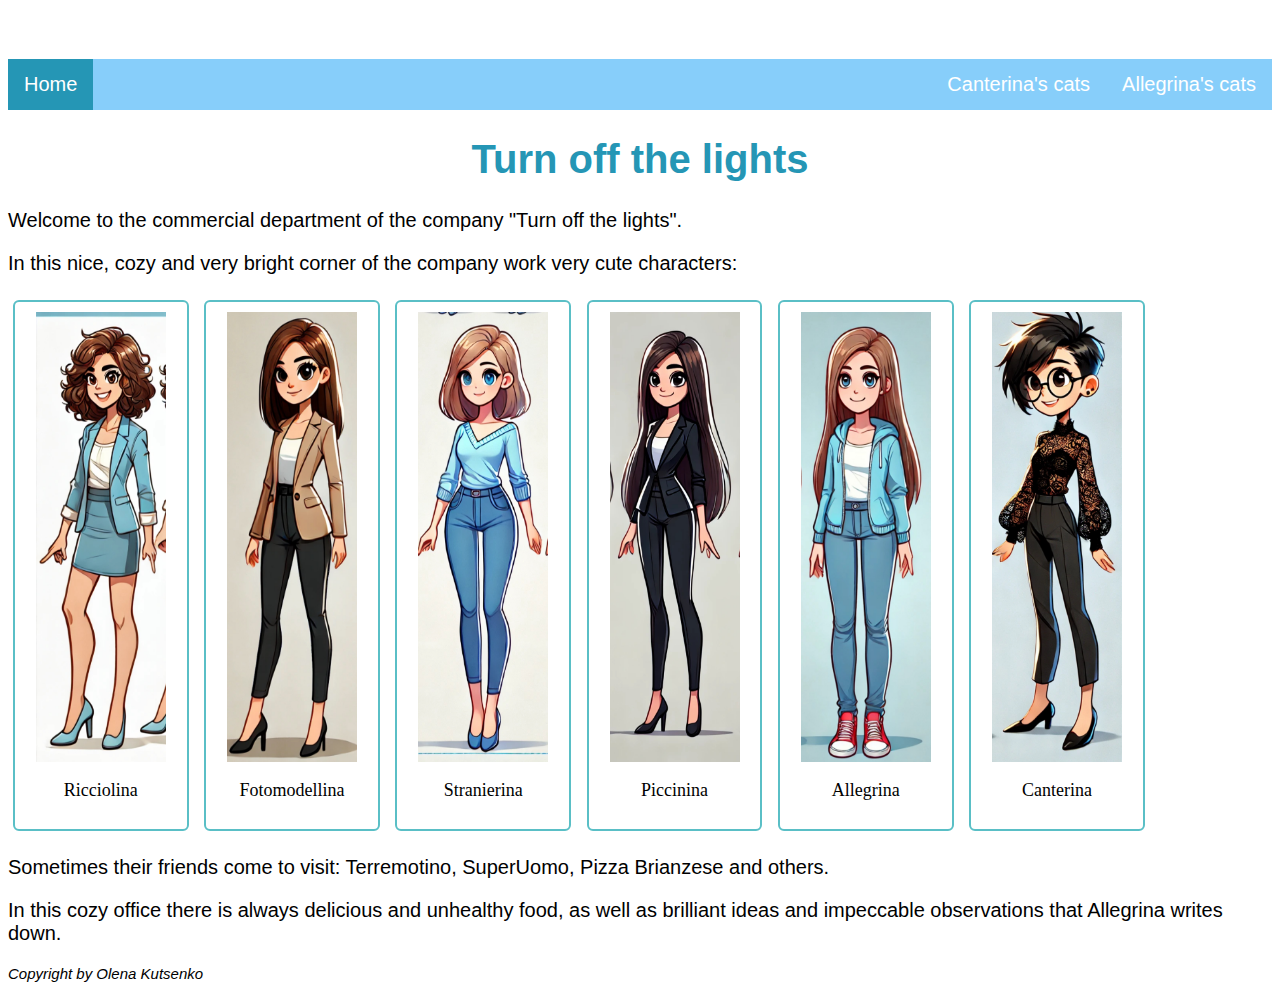
<file: index.html>
<!DOCTYPE html>
<html lang=en>

<head>
    <meta charset="utf-8">
    <meta name="viewport" content="width=device-width">
    <link rel="stylesheet" href="css/mystle.css">
    <title>Turn off the lights</title>
</head>

<body>
    <header>
        <a href="#MainContent"> Skip to Main Content </a>
        <nav>
        <ul>
<!--             <li><a href="OriCats.html">Fotomodellina's cats</a></li> -->
            <li><a href="EriCats.html">Allegrina's cats</a></li>
            <li><a href="FraCats.html">Canterina's cats</a></li>
            <li style="float:left"><a class="active" href="Index.html">Home</a></li>
        </ul>
        </nav>
    </header>
    <main id="MainContent">
        <h1>Turn off the lights</h1>
        <p>Welcome to the commercial department of the company "Turn off the lights".</p>
        <p>In this nice, cozy and very bright corner of the company work very сute characters:</p>
            <div>
                <img src="images/ale.jpg" alt="Ricciolina" width="200">
                <p>Ricciolina</p>
            </div>
            <div>
                <img src="images/ori.jpg" alt="Fotomodellina" width="200">
                <p>Fotomodellina</p>
            </div>
            <div>
                <img src="images/ele.jpg" alt="Stranierina" width="200">
                <p>Stranierina</p>
            </div>
            <div>
                <img src="images/fra2.jpg" alt="Piccinina" width="200">
                <p>Piccinina</p>
            </div>
            <div>
                <img src="images/eri.jpg" alt="Allegrina" width="200">
                <p>Allegrina</p>
            </div>
            <div>
                <img src="images/fra.jpg" alt="Canterina" width="200">
                <p>Canterina</p>
            </div>
        <p>Sometimes their friends come to visit: Terremotino, SuperUomo, Pizza Brianzese and others.</p>
        <p>In this cozy office there is always delicious and unhealthy food, as well as brilliant ideas and
                impeccable observations that Allegrina writes down.</p>
    </main>
</body>
<footer>
    <p> Copyright by Olena Kutsenko</p>
</footer>
</html>
</file>
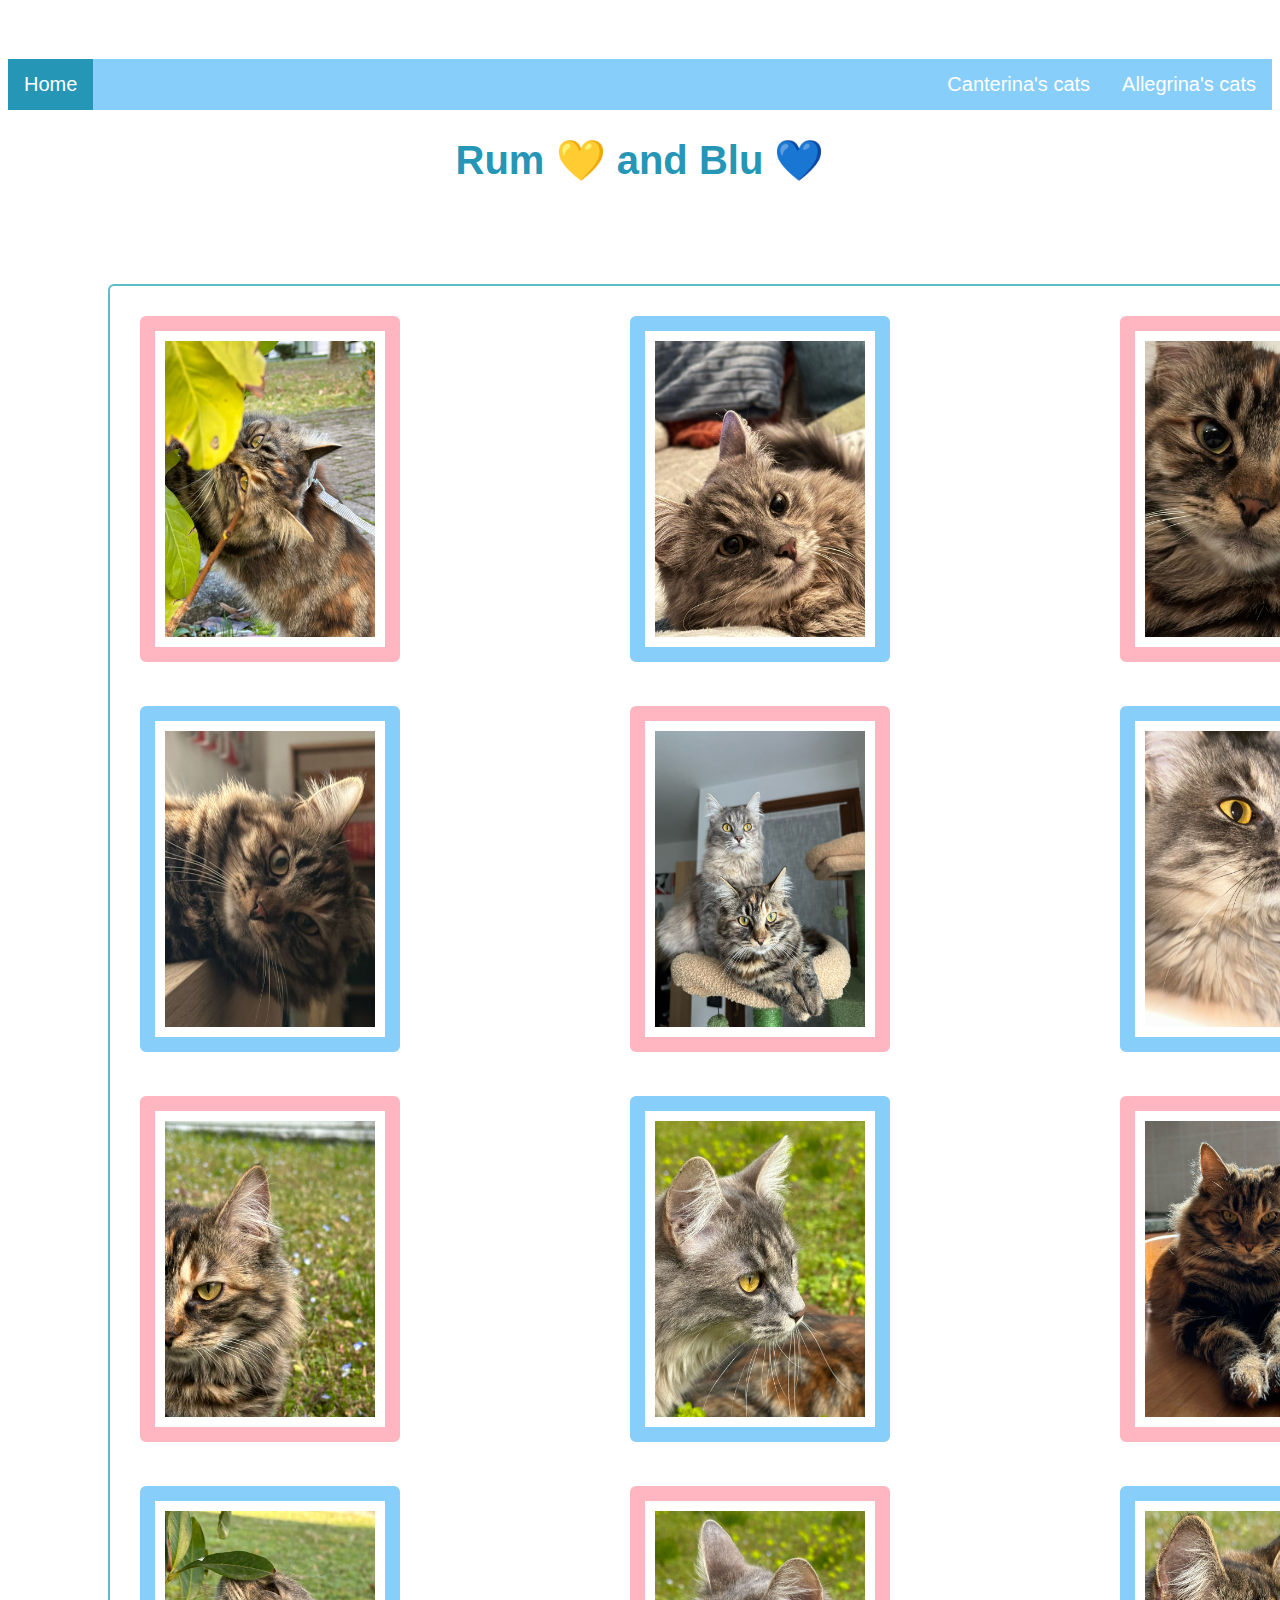
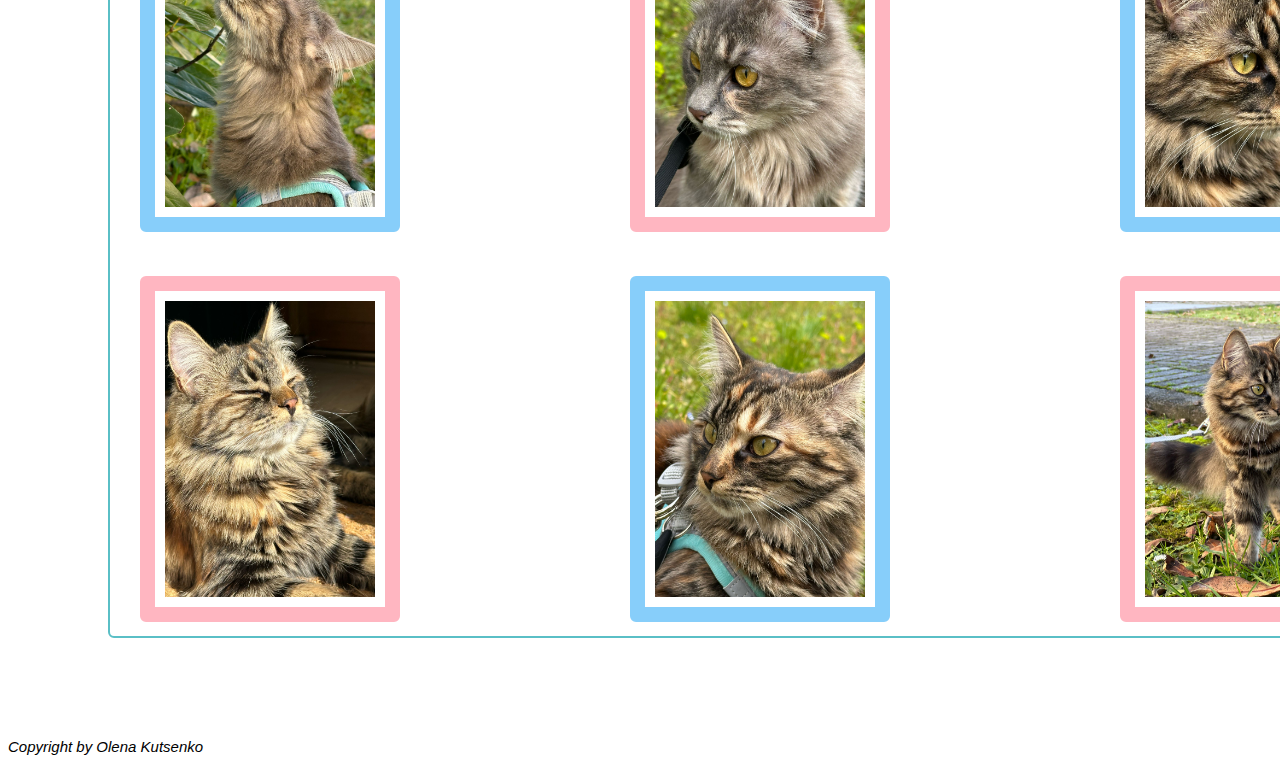
<file: EriCats.html>
<!DOCTYPE html>
<html lang="en">

<head>
    <meta charset="utf-8">
    <meta name="viewport" content="width=device-width">
    <link rel="stylesheet" href="css/mystle.css">
    <title>Turn off the lights</title>
</head>

<body>
    <header>
        <a href="index.html#MainContent"> Skip to Main Content </a>
        <nav>
            <ul>
<!--                 <li><a href="OriCats.html">Fotomodellina's cats</a></li> -->
                <li><a href="EriCats.html">Allegrina's cats</a></li>
                <li><a href="FraCats.html">Canterina's cats</a></li>
                <li style="float:left"><a class="active" href="Index.html">Home</a></li>
            </ul>
        </nav>
    </header>
    <main>
        <h1>Rum &#128155; and Blu &#128153;</h1>
        <main>
            <div class="container">
                <img src="images/e1.JPG" alt="cat1" width="100">
                <img src="images/e2.JPG" alt="cat2" width="100">
                <img src="images/e3.JPG" alt="cat3" width="100">
                <img src="images/e4.JPG" alt="cat4" width="100">
                <img src="images/e5.JPG" alt="cat5" width="100">
                <img src="images/e6.JPG" alt="cat6" width="100">
                <img src="images/e7.JPG" alt="cat7" width="100">
                <img src="images/e8.JPG" alt="cat8" width="100">
                <img src="images/e9.JPG" alt="cat9" width="100">
                <img src="images/e10.JPG" alt="cat10" width="100">
                <img src="images/e11.JPG" alt="cat11" width="100">
                <img src="images/e12.JPG" alt="cat12" width="100">
                <img src="images/e13.JPG" alt="cat13" width="100">
                <img src="images/e14.JPG" alt="cat14" width="100">
                <img src="images/e15.JPG" alt="cat15" width="100">
            </div>
        </main>
</body>
<footer>
    <p> Copyright by Olena Kutsenko</p>
</footer>
</html>
</file>
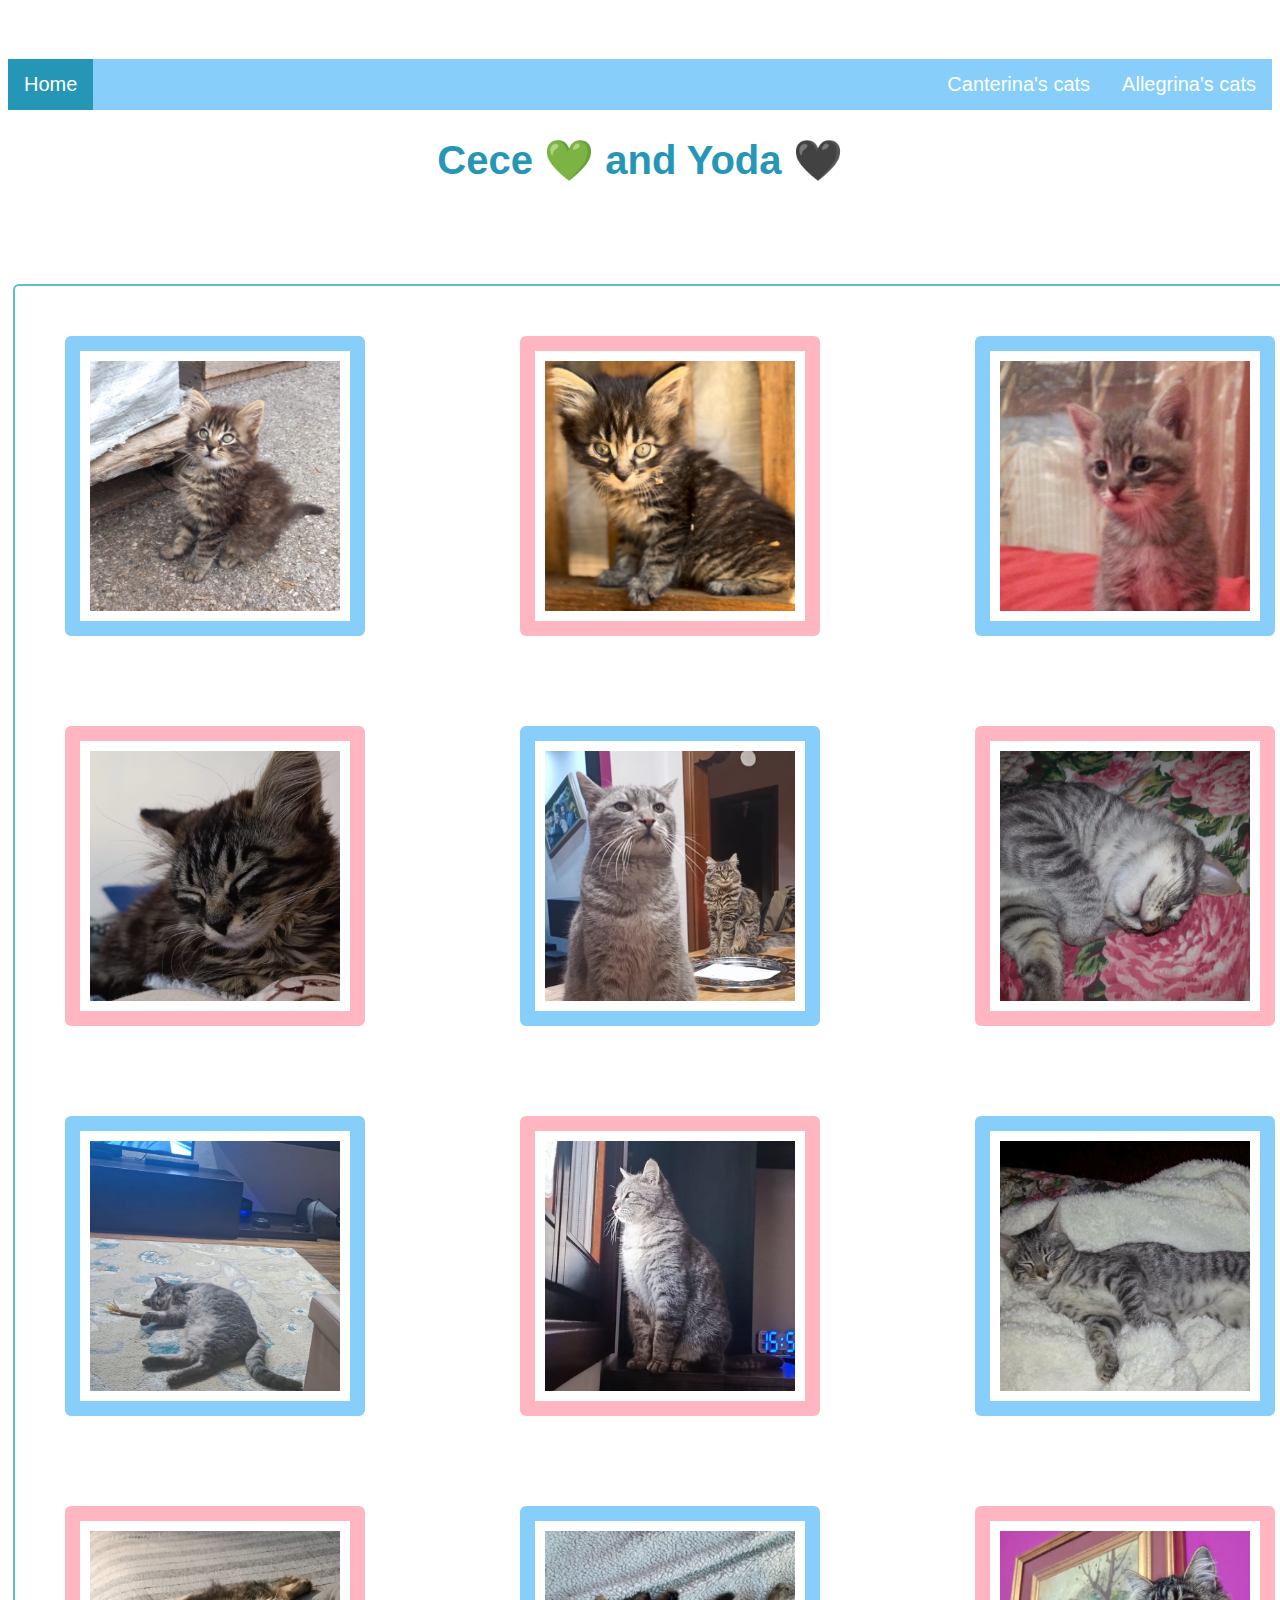
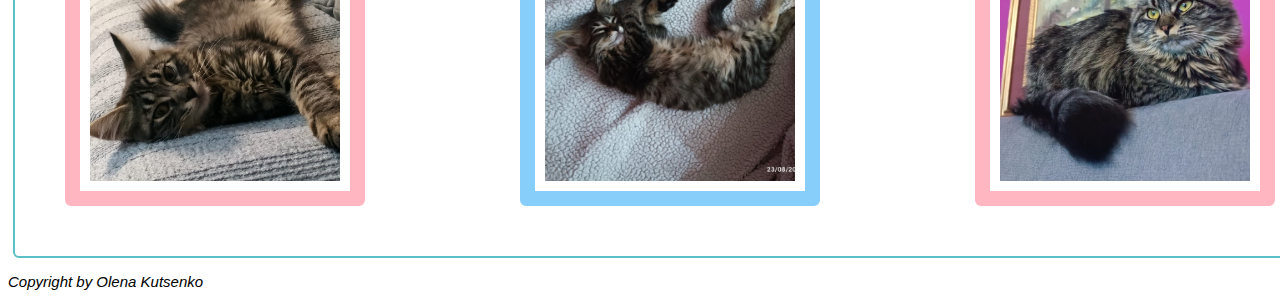
<file: FraCats.html>
<!DOCTYPE html>
<html lang="en">

<head>
    <meta charset="utf-8">
    <meta name="viewport" content="width=device-width">
    <link rel="stylesheet" href="css/mystle.css">
    <title>Turn off the lights</title>
</head>
<body>
    <header>
        <a href="index.html#MainContent"> Skip to Main Content </a>
        <nav>
            <ul>
<!--                 <li><a href="OriCats.html">Fotomodellina's cats</a></li> -->
                <li><a href="EriCats.html">Allegrina's cats</a></li>
                <li><a href="FraCats.html">Canterina's cats</a></li>
                <li style="float:left"><a class="active" href="Index.html">Home</a></li>
            </ul>
        </nav>
    </header>
    <main>
        <h1>Cece &#128154; and Yoda &#128420;</h1>
        <main>
            <div class="flex1">
                <img src="images/F1.JPG"
                    alt="small cat Yoda outside" width="100">
                <img src="images/f2.JPG" alt="small cat Yoda inside" width="100">
                <img src="images/f11.JPG"
                    alt="small cat Cece" width="100">
                <img src="images/f12.JPG" alt="Yoda is sleeping" width="100">
                <img src="images/f13.JPG" alt="Cece and Yoda" width="100">
                <img src="images/f6.JPG" alt="Cece is sleeping portrait"
                    width="100">
                <img src="images/f7.JPG" alt="Cece is sleeping portrait floor" width="100">
                <img src="images/f8.JPG"
                    alt="Cece is lookig outside from the window" width="100">
                <img src="images/f9.JPG" alt="Cece is sleaping white blancket" width="100">
                <img src="images/f4.JPG" alt="Yoda on the sofa"
                    width="100">
                <img src="images/f3.JPG" alt="Yoda white blancket" width="100">
                <img src="images/f5.JPG" alt="Yoda and art" width="100">
            </div>
        </main>
</body>
<footer>
    <p> Copyright by Olena Kutsenko</p>
</footer>
</html>
</file>
<file: css/mystle.css>
body {
    background-color: rgb(255, 255, 255);
    font-size: 20px;
    font-family: Verdana, Geneva, Tahoma, sans-serif
}

h1 {
    color: #2596b5;
    text-align: center;
}

p {
    font-family: Verdana, Geneva, Tahoma, sans-serif;
    font-size: 20px;
}

ul {
    list-style-type: none;
    margin: 0;
    padding: 0;
    overflow: hidden;
    background-color: lightskyblue;
}

a:hover {
    color: dimgrey;
}

li {
    float: right;
}

a {
    display: block;
    color: white;
    padding: 14px 16px;
    text-decoration: none;
}

/*li a:hover:not(.active) {
    background-color: #2596b5;
}*/

.active {
    background-color: #2596b5;
}
div {
    /*width: 24%;
    height: 300px;*/
    display: inline-block;
    width: 12%;
    margin: 5px;
    padding: 10px;
    text-align: center;
    font-size: 5px;
    border: 2px solid rgb(90, 191, 198);
    border-radius: 6px;
}
div img {
    width: 130px;
    height: 450px;
    display: block;
    margin: auto;
}

div p {
    font-family: verdana;
    font-size: 18px;
}

.container {
    display: grid;
    grid-template-columns: 30% 30% 30% ;
    width: 1400px;
    justify-content:space-between;
    row-gap: 20px;
    column-gap: 10px;
    padding: 10px;
    margin: 100px;
}
div.container img {
    width: 50%;
    height: 80%;
    border: 15px solid lightpink;
    border-radius: 6px;
    padding: 10px;
    background-color: white;
    margin: 20px;
    align-items: center;
}

div.flex1 img {
    width: 250px;
    height: 250px;
    display: block;
    border: 15px solid lightskyblue;
    border-radius: 6px;
    padding: 10px;
    background-color: white;
    margin: 20px;
    align-items: center;
}


div.flex1 img:nth-child(2n){
    border: 15px solid lightpink;
}

div.container img:nth-child(2n) {
    border: 15px solid lightskyblue;
}

.flex1 {
    margin-top: 100px;
    position: relative;
    display: flex;
    Flex-wrap: wrap;
    width: 1250px;
    Justify-content: space-between;
    row-gap: 50px;
    column-gap: 40px;
    padding: 30px;
    align-content: space-around;
}

footer p {
font-style: italic;
font-size: 15px;
}
</file>
